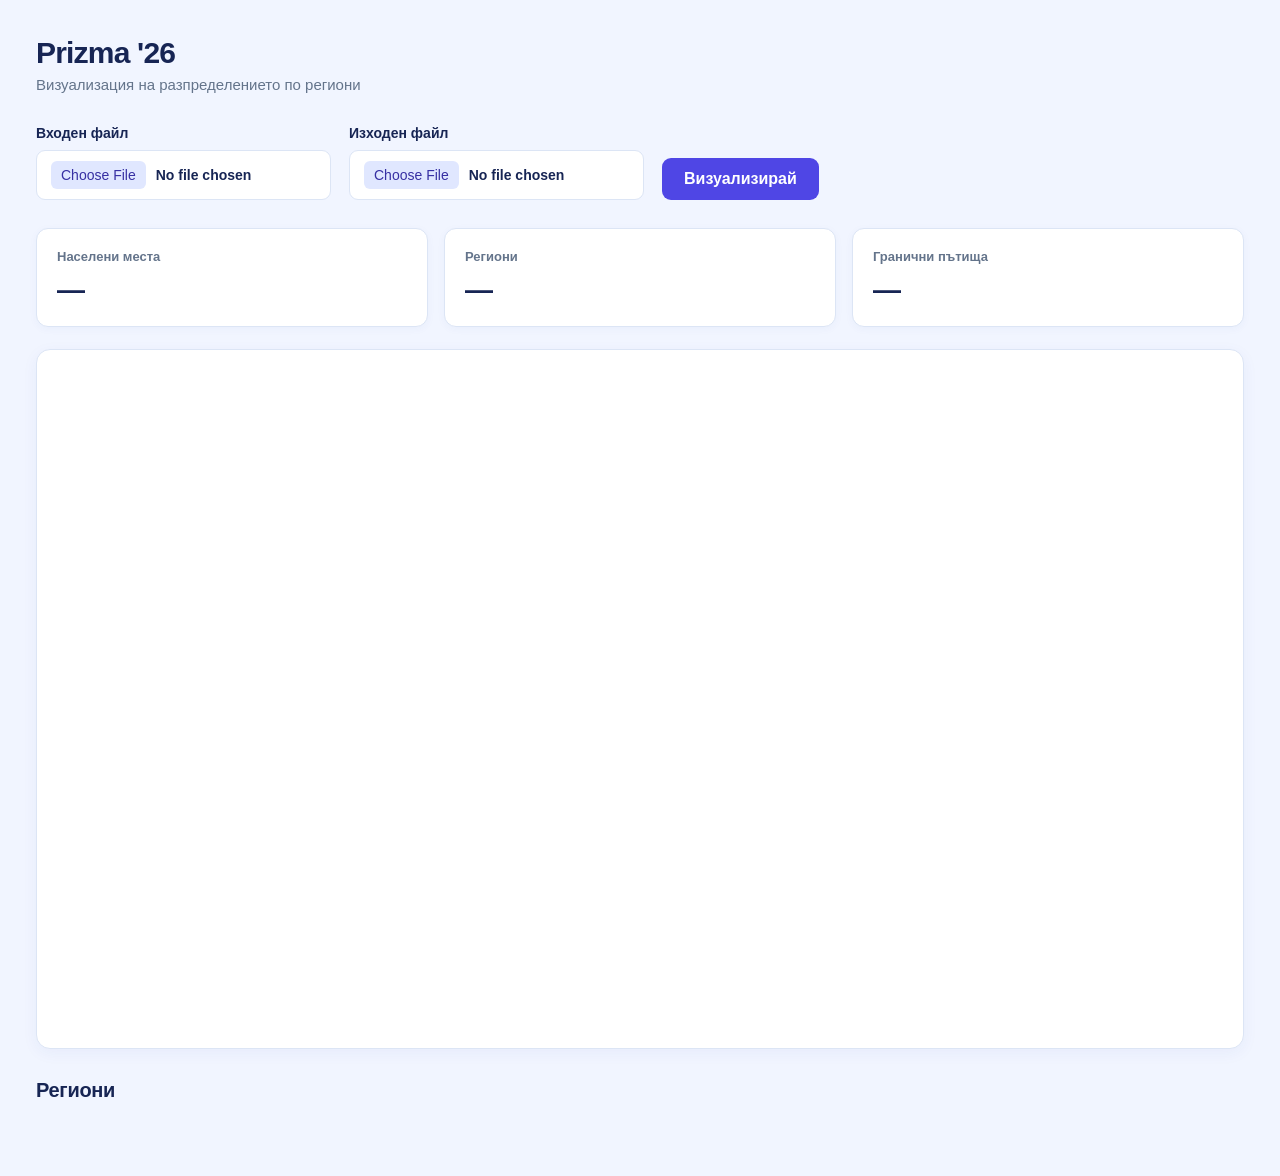
<file: visulaizer/index.html>
<!DOCTYPE html>
<html lang="bg">
<head>
    <meta charset="UTF-8">
    <meta name="viewport" content="width=device-width, initial-scale=1.0">
    <title>Prizma '26 — Визуализация</title>
    <link rel="stylesheet" href="styles.css">
</head>
<body>
    <header>
        <h1>Prizma '26</h1>
        <p>Визуализация на разпределението по региони</p>
    </header>

    <main>
        <section class="controls">
            <label>
                Входен файл
                <input type="file" id="inputFile" accept=".txt">
            </label>

            <label>
                Изходен файл
                <input type="file" id="outputFile" accept=".txt">
            </label>

            <button id="renderButton">Визуализирай</button>
        </section>

        <section class="stats">
            <div>
                <span>Населени места</span>
                <strong id="settlementCount">—</strong>
            </div>
            <div>
                <span>Региони</span>
                <strong id="regionCount">—</strong>
            </div>
            <div>
                <span>Гранични пътища</span>
                <strong id="borderCount">—</strong>
            </div>
        </section>

        <section class="visualization">
            <canvas id="graph"></canvas>
        </section>

        <section>
            <h2>Региони</h2>
            <div id="legend"></div>
        </section>

        <p id="status"></p>
    </main>

    <script src="script.js"></script>
</body>
</html>
</file>
<file: visulaizer/styles.css>
:root {
    color-scheme: light;

    --background: #f1f5ff;
    --surface: #ffffff;
    --surface-hover: #f8faff;
    --border: #dce5f5;

    --text: #172554;
    --text-secondary: #64748b;

    --primary: #4f46e5;
    --primary-hover: #4338ca;

    --danger: #ef4444;
}

* {
    box-sizing: border-box;
}

body {
    margin: 0;
    padding: 36px;
    background: var(--background);
    color: var(--text);
    font-family: Inter, -apple-system, BlinkMacSystemFont, "Segoe UI", sans-serif;

    header {
        margin-bottom: 32px;

        h1 {
            margin: 0 0 6px;
            font-size: 30px;
            font-weight: 750;
            letter-spacing: -0.8px;
        }

        p {
            margin: 0;
            color: var(--text-secondary);
            font-size: 15px;
        }
    }
}

main {
    max-width: 1400px;
    margin: 0 auto;
}

.controls {
    display: flex;
    flex-wrap: wrap;
    align-items: end;
    gap: 18px;
    margin-bottom: 28px;

    label {
        display: flex;
        flex-direction: column;
        gap: 9px;
        color: var(--text);
        font-size: 14px;
        font-weight: 600;
    }

    input,
    button {
        min-height: 42px;
        padding: 10px 14px;
        border: 1px solid var(--border);
        border-radius: 9px;
        font: inherit;
    }

    input {
        background: var(--surface);
        color: var(--text);

        &::file-selector-button {
            margin-right: 10px;
            padding: 6px 10px;
            border: none;
            border-radius: 6px;
            background: #e0e7ff;
            color: #3730a3;
            cursor: pointer;
        }
    }

    button {
        padding-inline: 22px;
        border: none;
        background: var(--primary);
        color: white;
        font-weight: 650;
        cursor: pointer;
        transition: background 150ms ease, transform 150ms ease;

        &:hover {
            background: var(--primary-hover);
            transform: translateY(-1px);
        }

        &:active {
            transform: translateY(0);
        }
    }
}

.stats {
    display: grid;
    grid-template-columns: repeat(3, minmax(0, 1fr));
    gap: 16px;
    margin-bottom: 22px;

    div {
        padding: 20px;
        border: 1px solid var(--border);
        border-radius: 12px;
        background: var(--surface);
        box-shadow: 0 2px 8px rgb(30 64 175 / 4%);
    }

    span {
        display: block;
        margin-bottom: 10px;
        color: var(--text-secondary);
        font-size: 13px;
        font-weight: 600;
    }

    strong {
        font-size: 28px;
        font-weight: 750;
        letter-spacing: -0.5px;
    }
}

.visualization {
    width: 100%;
    height: 700px;
    overflow: hidden;
    border: 1px solid var(--border);
    border-radius: 14px;
    background: var(--surface);
    box-shadow: 0 4px 16px rgb(30 64 175 / 5%);

    canvas {
        display: block;
        width: 100%;
        height: 100%;
    }
}

section {
    &:has(#legend) {
        margin-top: 30px;

        h2 {
            margin-bottom: 16px;
            font-size: 20px;
            letter-spacing: -0.3px;
        }
    }
}

#legend {
    display: flex;
    flex-wrap: wrap;
    gap: 10px;

    .legend-item {
        display: flex;
        align-items: center;
        gap: 9px;
        padding: 10px 13px;
        border: 1px solid var(--border);
        border-radius: 9px;
        background: var(--surface);
        color: var(--text);
        font-size: 13px;
    }

    .legend-color {
        width: 12px;
        height: 12px;
        flex-shrink: 0;
        border-radius: 50%;
    }
}

#status {
    margin-top: 22px;
    color: var(--text-secondary);
    font-size: 14px;
}
</file>
